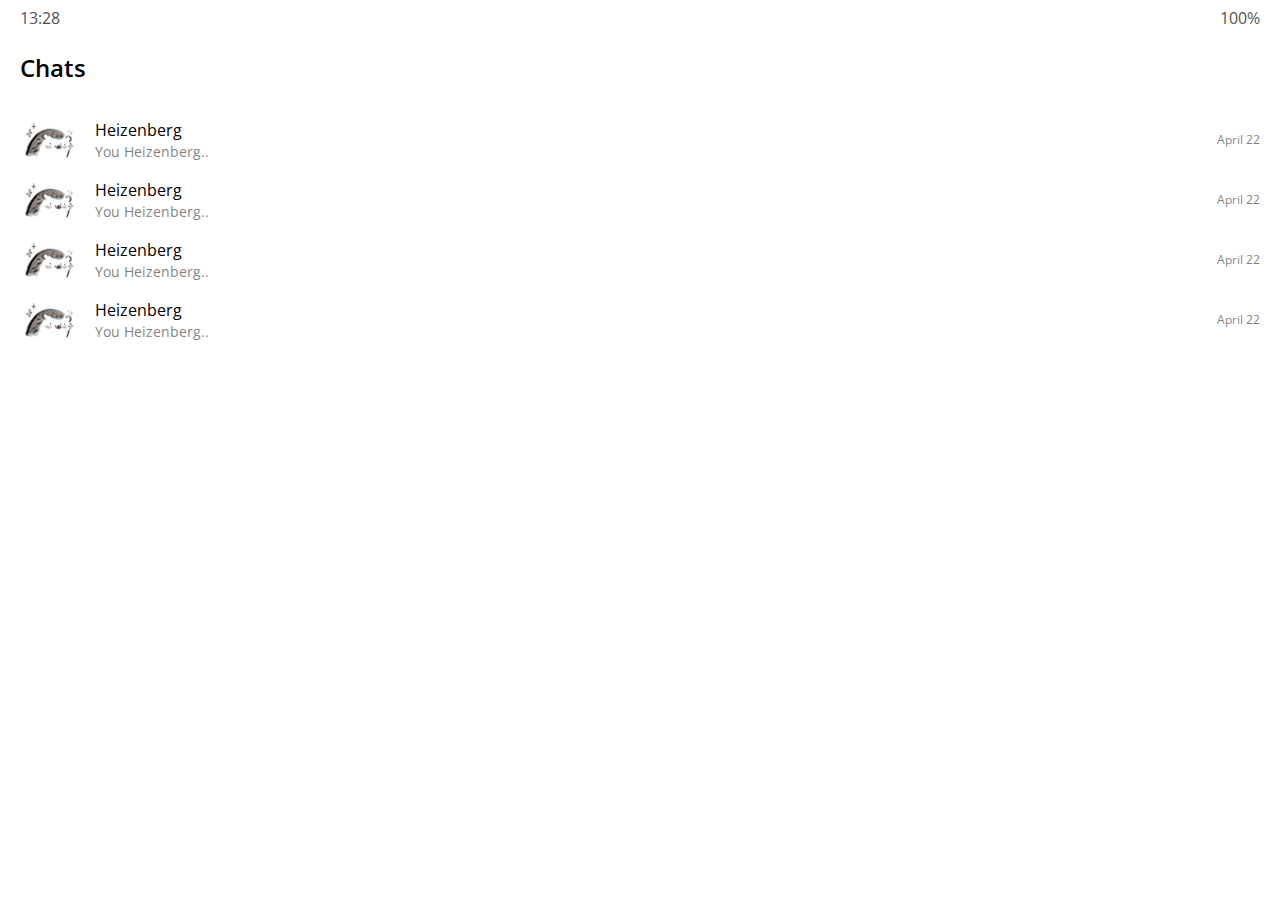
<file: index.html>
<!DOCTYPE html>
<html lang="en">
<head>
    <meta charset="UTF-8">
    <meta name="viewport" content="width=device-width, initial-scale=1.0">
    <meta http-equiv="X-UA-Compatible" content="ie=edge">
    <link
    rel="stylesheet"
    href="https://use.fontawesome.com/releases/v5.7.2/css/all.css"
    integrity="sha384-fnmOCqbTlWIlj8LyTjo7mOUStjsKC4pOpQbqyi7RrhN7udi9RwhKkMHpvLbHG9Sr"
    crossorigin="anonymous"
    />
    <link rel="stylesheet" href="css/styles.css" />
    <title>WhiteTalk | Chats</title>
</head>
<body>
    <!-- Status Bar -->
    <div class="status-bar">
        <div class="status-bar__column">
            <span class="status-bar__clock">13:28</span>
        </div>
        <div class="status-bar__column">
            <i class="fas fa-clock"></i>
            <i class="fas fa-volume-mute"></i>
            <i class="fas fa-wifi"></i>
            <span class="status-bar__battery-level">100%</span>
            <i class="fas fa-battery-full"></i>
        </div>
    </div>

    <!-- Screen Title -->
    <header class="header">
        <div class="header__header-column">
            <h1 class="header__title">Chats</h1>
        </div>
        <div class="header__header-column">
            <span class="header__icon">
                <i class="fas fa-search"></i>
            </span>
            <span class="header__icon">
                <i class="far fa-comment"></i>
            </span>
            <span class="header__icon">
                <i class="fas fa-cog"></i>
            </span>
        </div>
    </header>

    <!-- ChatScreen -->
    <main class="chats">
        <ul class="chats_list">
            <li class="chats_chat chat">
                <a href="chat.html">
                    <div class="chats__chat friend friend--lg">
                        <div class="friend__column">
                            <img src="images/avatar.jpg" alt="" class="m-avatar friend__avatar">
                            <div class="friend__content">
                                <span class="friend__name">
                                    Heizenberg
                                </span>
                                <span class="friend__bottom-text">
                                    You Heizenberg..
                                </span>
                            </div>
                        </div>
                        <div class="friend__column">
                            <span class="chat__timestamp">
                                April 22
                            </span>
                        </div>
                    </div>
                </a>
            </li>
            <li class="chats_chat chat">
                <a href="chat.html">
                    <div class="chats__chat friend friend--lg">
                        <div class="friend__column">
                            <img src="images/avatar.jpg" alt="" class="m-avatar friend__avatar">
                            <div class="friend__content">
                                <span class="friend__name">
                                    Heizenberg
                                </span>
                                <span class="friend__bottom-text">
                                    You Heizenberg..
                                </span>
                            </div>
                        </div>
                        <div class="friend__column">
                            <span class="chat__timestamp">
                                April 22
                            </span>
                        </div>
                    </div>
                </a>
            </li>
            <li class="chats_chat chat">
                <a href="chat.html">
                    <div class="chats__chat friend friend--lg">
                        <div class="friend__column">
                            <img src="images/avatar.jpg" alt="" class="m-avatar friend__avatar">
                            <div class="friend__content">
                                <span class="friend__name">
                                    Heizenberg
                                </span>
                                <span class="friend__bottom-text">
                                    You Heizenberg..
                                </span>
                            </div>
                        </div>
                        <div class="friend__column">
                            <span class="chat__timestamp">
                                April 22
                            </span>
                        </div>
                    </div>
                </a>
            </li>
            <li class="chats_chat chat">
                <a href="chat.html">
                    <div class="chats__chat friend friend--lg">
                        <div class="friend__column">
                            <img src="images/avatar.jpg" alt="" class="m-avatar friend__avatar">
                            <div class="friend__content">
                                <span class="friend__name">
                                    Heizenberg
                                </span>
                                <span class="friend__bottom-text">
                                    You Heizenberg..
                                </span>
                            </div>
                        </div>
                        <div class="friend__column">
                            <span class="chat__timestamp">
                                April 22
                            </span>
                        </div>
                    </div>
                </a>
            </li>
        </ul>
    </main>

    <!-- Navigation Bar -->
    <nav class="nav">
        <ul class="nav__list">
            <li class="nav__list-item">
                <a href="friends.html" class="nav__list-link">
                    <i class="far fa-user"></i>
                </a>
            </li>
            <li class="nav__list-item">
                <a href="index.html" class="nav__list-link">
                    <div class="nav__badge">2</div>
                    <i class="fas fa-comment"></i>
                </a>
            </li>
            <li class="nav__list-item">
                <a href="find.html" class="nav__list-link">
                    <i class="fas fa-search"></i>
                </a>
            </li>
            <li class="nav__list-item">
                <a href="more.html" class="nav__list-link">
                    <i class="fas fa-ellipsis-h"></i>
                 </a>
            </li>
        </ul>
    </nav>
</body>
</html>
</file>
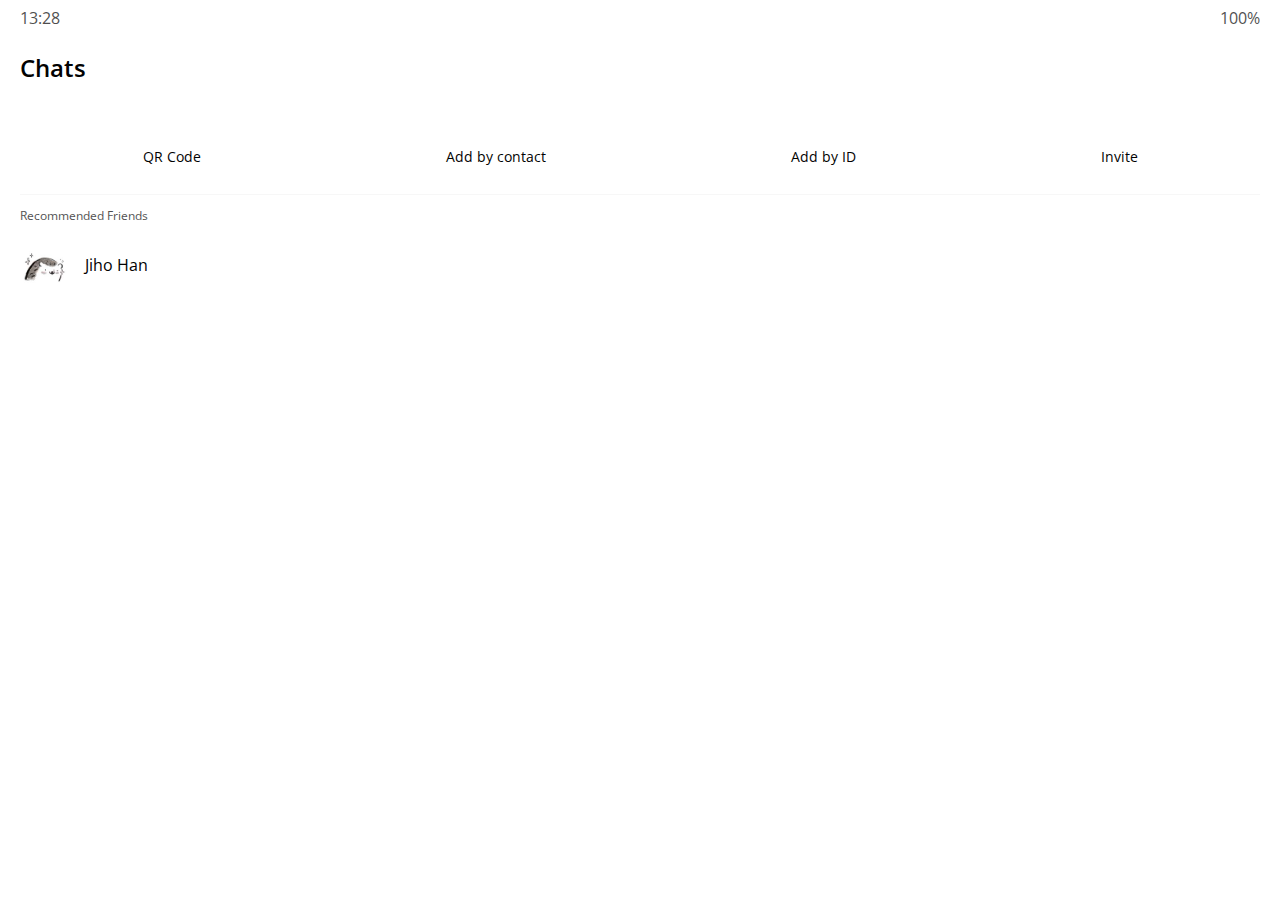
<file: find.html>
<!DOCTYPE html>
<html lang="en">
<head>
    <meta charset="UTF-8">
    <meta name="viewport" content="width=device-width, initial-scale=1.0">
    <meta http-equiv="X-UA-Compatible" content="ie=edge">
    <link
    rel="stylesheet"
    href="https://use.fontawesome.com/releases/v5.7.2/css/all.css"
    integrity="sha384-fnmOCqbTlWIlj8LyTjo7mOUStjsKC4pOpQbqyi7RrhN7udi9RwhKkMHpvLbHG9Sr"
    crossorigin="anonymous"
    />
    <link rel="stylesheet" href="css/styles.css" />
    <title>WhiteTalk | Find</title>
</head>
<body>
    <!-- Status Bar -->
    <div class="status-bar">
            <div class="status-bar__column">
                <span class="status-bar__clock">13:28</span>
            </div>
            <div class="status-bar__column">
                <i class="fas fa-clock"></i>
                <i class="fas fa-volume-mute"></i>
                <i class="fas fa-wifi"></i>
                <span class="status-bar__battery-level">100%</span>
                <i class="fas fa-battery-full"></i>
            </div>
    </div>
    <!-- Screen Title -->
    <header class="header">
            <div class="header__header-column">
                <h1 class="header__title">Chats</h1>
            </div>
            <div class="header__header-column">
                <span class="header__icon">
                    <i class="fas fa-search"></i>
                </span>
                <span class="header__icon">
                    <i class="fas fa-cog"></i>
                </span>
            </div>
    </header>

    <!-- Find Screen -->
    <main class="find">
        <header class="find__header">
            <ul class="find__header-list">
                <li class="find__header-btn header-btn">
                    <span class="header-bun__icon">
                        <i class="fas fa-qrcode fa-2x"></i>
                    </span>
                    <span class="header-btn__title">
                        QR Code
                    </span>
                </li>
                <li class="find__header-btn header-btn">
                    <span class="header-btn__icon">
                        <i class="fas fa-user-plus fa-2x"></i>
                    </span>
                    <span class="header-btn__title">
                        Add by contact
                    </span>
                </li>
                <li class="find__header-btn header-btn">
                    <span class="header-btn__icon">
                        <i class="fas fa-passport fa-2x"></i>
                    </span>
                    <span class="header-btn__title">
                        Add by ID
                    </span>
                </li>
                <li class="find__header-btn header-btn">
                    <span class="header-btn__icon">
                        <i class="far fa-envelope fa-2x"></i>
                    </span>
                    <span class="header-btn__title">
                        Invite
                    </span>
                </li>
            </ul>
        </header>
        <ul class="find__recommended">
            <h5 class="find__title">
                Recommended Friends
            </h5>
            <li class="find__friend friend friend--lg">
                <div class="friend__column">
                    <img src="images/avatar.jpg" alt="" class="friend__avatar">
                    <div class="friend__content">
                        <span class="friend__name">
                            Jiho Han
                        </span>
                    </div>
                </div>
                <div class="friend__column">
                    <div class="friend__add-btn">
                        <i class="fas fa-user-plus"></i>
                    </div>
                </div>
            </li>
        </ul>
    </main>

    <!-- Navigation Bar -->
    <nav class="nav">
        <ul class="nav__list">
            <li class="nav__list-item">
                <a href="friends.html" class="nav__list-link"><i class="far fa-user"></i></a>
            </li>
            <li class="nav__list-item">
                <a href="index.html" class="nav__list-link"><i class="fas fa-comment"></i></a>
            </li>
            <li class="nav__list-item">
                    <a href="find.html" class="nav__list-link"><i class="fas fa-search"></i></a>
            </li>
            <li class="nav__list-item">
                    <a href="more.html" class="nav__list-link"><i class="fas fa-ellipsis-h"></i></a>
            </li>
        </ul>
    </nav>
</body>
</html>
</file>
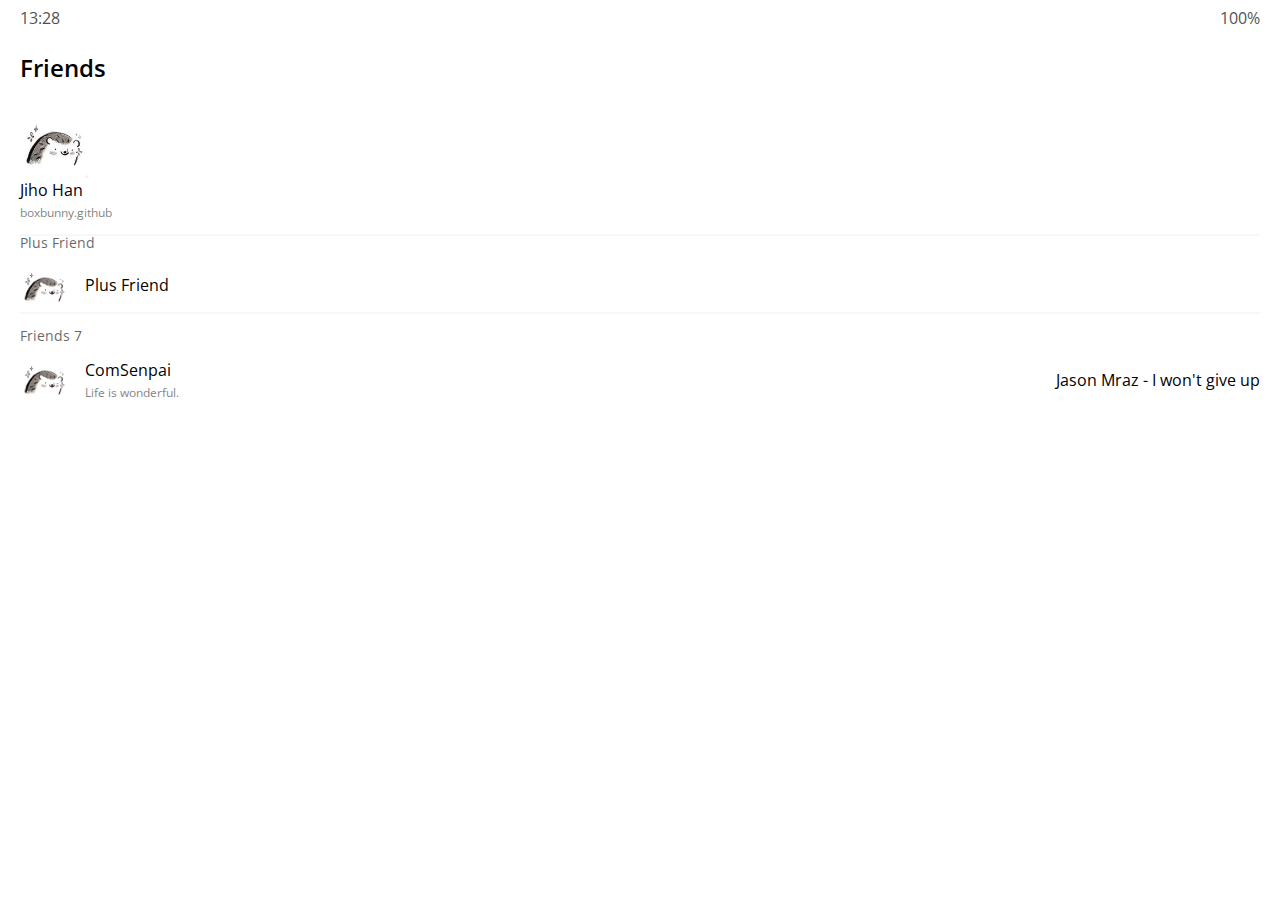
<file: friends.html>
<!DOCTYPE html>
<html lang="en">
<head>
    <meta charset="UTF-8">
    <meta name="viewport" content="width=device-width, initial-scale=1.0">
    <meta http-equiv="X-UA-Compatible" content="ie=edge">
    <link
    rel="stylesheet"
    href="https://use.fontawesome.com/releases/v5.7.2/css/all.css"
    integrity="sha384-fnmOCqbTlWIlj8LyTjo7mOUStjsKC4pOpQbqyi7RrhN7udi9RwhKkMHpvLbHG9Sr"
    crossorigin="anonymous"
    />
    <link rel="stylesheet" href="css/styles.css" />
    <title>WhiteTalk | Friends</title>
</head>
<body>
    <!-- Status Bar -->
    <div class="status-bar">
            <div class="status-bar__column">
                <span class="status-bar__clock">13:28</span>
            </div>
            <div class="status-bar__column">
                <i class="fas fa-clock"></i>
                <i class="fas fa-volume-mute"></i>
                <i class="fas fa-wifi"></i>
                <span class="status-bar__battery-level">100%</span>
                <i class="fas fa-battery-full"></i>
            </div>
    </div>
    
    <!-- Screen Title -->
    <header class="header">
        <div class="header__header-column">
            <h1 class="header__title">Friends</h1>
        </div>
        <div class="header__header-column">
            <span class="header__icon">
                <i class="fas fa-search"></i>
             </span>
            <span class="header__icon">
                <i class="fas fa-cog"></i>
            </span>
         </div>
    </header>

    <!-- Friends Screen -->
    <main class="friends">
        <header class="friends__header">
            <div class="friends__friend friends friends--lg">
                <div class="friends__column">
                    <img src="images/avatar.jpg" alt="" class="g-avatar friend__avatar">
                    <div class="friend__content">
                        <span class="friend__name">
                            Jiho Han
                        </span>
                        <span class="friend__status">
                            boxbunny.github
                        </span>
                    </div>
                </div>
            </div>
        </header>
        <div class="friends__plus">
            <h5 class="friends__title">Plus Friend</h5>
            <div class="friends__friend friend">
                <div class="friend__column">
                    <img src="images/avatar.jpg" alt="" class="friend__avatar">
                    <div class="friend__content">
                        <span class="friend__name">
                            Plus Friend
                        </span>
                    </div>
                </div>
            </div>
        </div>
        <ul class="friends__list">
            <h5 class="friends__title">Friends 7</h5>
            <li class="friends__friend friend friend--lg">
                <div class="friend__column">
                    <img src="images/avatar.jpg" alt="" class="friend__avatar">
                    <div class="friend__content">
                        <span class="friend__name">ComSenpai</span>
                        <span class="friend__status">
                            Life is wonderful.
                        </span>
                    </div>
                </div>
                <div class="friend__column">
                    <div class="friend__now-listening">
                        <span>
                            Jason Mraz - I won't give up
                        </span>
                        <i class="fas fa-play"></i>
                    </div>
                </div>
            </li>
        </ul>
    </main>
    
    <!-- Navigation Bar -->
    <nav class="nav">
        <ul class="nav__list">
            <li class="nav__list-item">
                <a href="friends.html" class="nav__list-link"><i class="far fa-user"></i></a>
            </li>
            <li class="nav__list-item">
                <a href="index.html" class="nav__list-link"><i class="fas fa-comment"></i></a>
            </li>
            <li class="nav__list-item">
                    <a href="find.html" class="nav__list-link"><i class="fas fa-search"></i></a>
            </li>
            <li class="nav__list-item">
                    <a href="more.html" class="nav__list-link"><i class="fas fa-ellipsis-h"></i></a>
            </li>
        </ul>
    </nav>
</body>
</html>
</file>
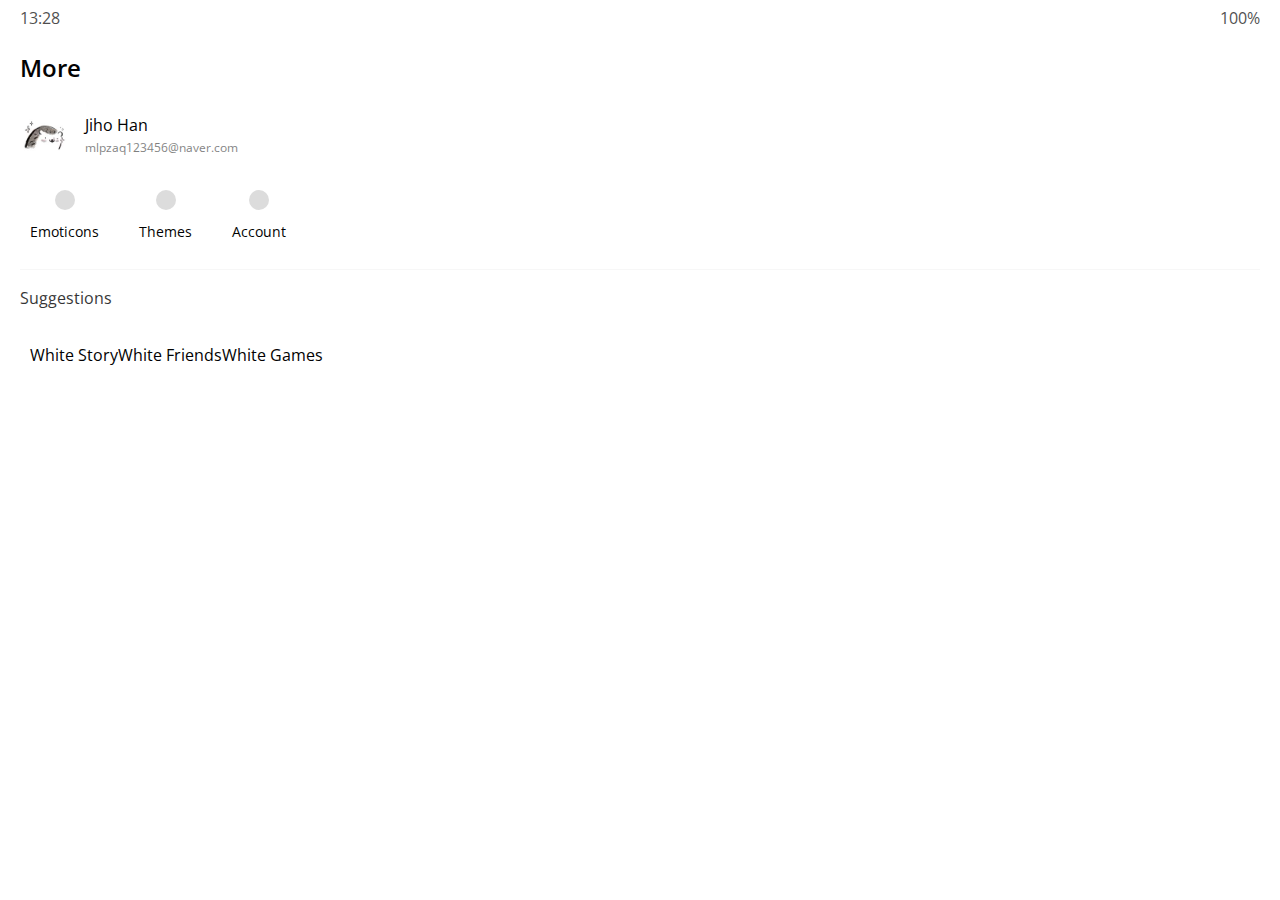
<file: more.html>
<!DOCTYPE html>
<html lang="en">
<head>
    <meta charset="UTF-8">
    <meta name="viewport" content="width=device-width, initial-scale=1.0">
    <meta http-equiv="X-UA-Compatible" content="ie=edge">
    <link
    rel="stylesheet"
    href="https://use.fontawesome.com/releases/v5.7.2/css/all.css"
    integrity="sha384-fnmOCqbTlWIlj8LyTjo7mOUStjsKC4pOpQbqyi7RrhN7udi9RwhKkMHpvLbHG9Sr"
    crossorigin="anonymous"
    />
    <link rel="stylesheet" href="css/styles.css" />
    <title>WhiteTalk | More</title>
</head>
<body>
    <!-- Status Bar -->
    <div class="status-bar">
            <div class="status-bar__column">
                <span class="status-bar__clock">13:28</span>
            </div>
            <div class="status-bar__column">
                <i class="fas fa-clock"></i>
                <i class="fas fa-volume-mute"></i>
                <i class="fas fa-wifi"></i>
                <span class="status-bar__battery-level">100%</span>
                <i class="fas fa-battery-full"></i>
            </div>
    </div>
    
        <!-- Screen Title -->
    <header class="header">
         <div class="header__header-column">
            <h1 class="header__title">More</h1>
         </div>
         <div class="header__header-column">
            <span class="header__icon">
                   <i class="fas fa-search"></i>
            </span>
               <span class="header__icon">
                   <i class="fas fa-qrcode"></i>
               </span>
               <a href="settings.html">
                    <i class="fas fa-cog"></i>
                </a>
            </div>
    </header>

    <!-- More Screen -->
    <main class="more">
        <header class="more__header">
            <div class="friends__friend friend friend--lg">
                <div class="friend__column">
                    <img src="images/avatar.jpg" alt="" class="a-avatar friend__avatar">
                    <div class="friend__content">
                        <span class="friend__name">
                            Jiho Han
                        </span>
                        <span class="friend__status">
                            mlpzaq123456@naver.com
                        </span>
                    </div>
                </div>
                <div class="friend__column">
                    <i class="far fa-comment-alt fa-2x"></i>
                </div>
            </div>
            <ul class="more__btn-list">
                <li class="more__btn">
                    <span class="more__btn-icon">
                        <i class="far fa-smile fa-2x"></i>
                    </span>
                    <span class="more__btn-title">
                        Emoticons
                    </span>
                </li>
                <li class="more__btn">
                    <span class="more__btn-icon">
                        <i class="fas fa-brush fa-2x"></i>
                    </span>
                    <span class="more__btn-title">
                        Themes
                    </span>
                </li>
                <li class="more__btn">
                    <span class="more__btn-icon">
                        <i class="fab fa-kickstarter-k fa-2x"></i>
                    </span>
                    <span class="more__btn-title">
                        Account
                    </span>
                </li>
            </ul>
        </header>
        <section class="more__suggestions">
            <h5 class="more__title">Suggestions</h5>
            <ul class="more__suggestions-list">
                <li class="more__suggestion suggetion">
                    <span class="suggestion__icon">
                        <i class="fas fa-quote-right fa-2x"></i>
                    </span>
                    <span class="suggestion__title">White Story</span>
                </li>
                <li class="more__suggestion suggetion">
                    <span class="suggestion__icon">
                        <i class="fas fa-beer fa-2x"></i>
                    </span>
                    <span class="suggestion__title">White Friends</span>
                </li>
                <li class="more__suggestion suggetion">
                    <span class="suggestion__icon">
                        <i class="fas fa-gamepad fa-2x"></i>
                    </span>
                    <span class="suggestion__title">White Games</span>
                </li>
            </ul>
        </section>
    </main>
    
    <!-- Navigation Bar -->
    <nav class="nav">
        <ul class="nav__list">
            <li class="nav__list-item">
                <a href="friends.html" class="nav__list-link"><i class="far fa-user"></i></a>
            </li>
            <li class="nav__list-item">
                <a href="index.html" class="nav__list-link"><i class="fas fa-comment"></i></a>
            </li>
            <li class="nav__list-item">
                    <a href="find.html" class="nav__list-link"><i class="fas fa-search"></i></a>
            </li>
            <li class="nav__list-item">
                    <a href="more.html" class="nav__list-link"><i class="fas fa-ellipsis-h"></i></a>
            </li>
        </ul>
    </nav>
</body>
</html>
</file>
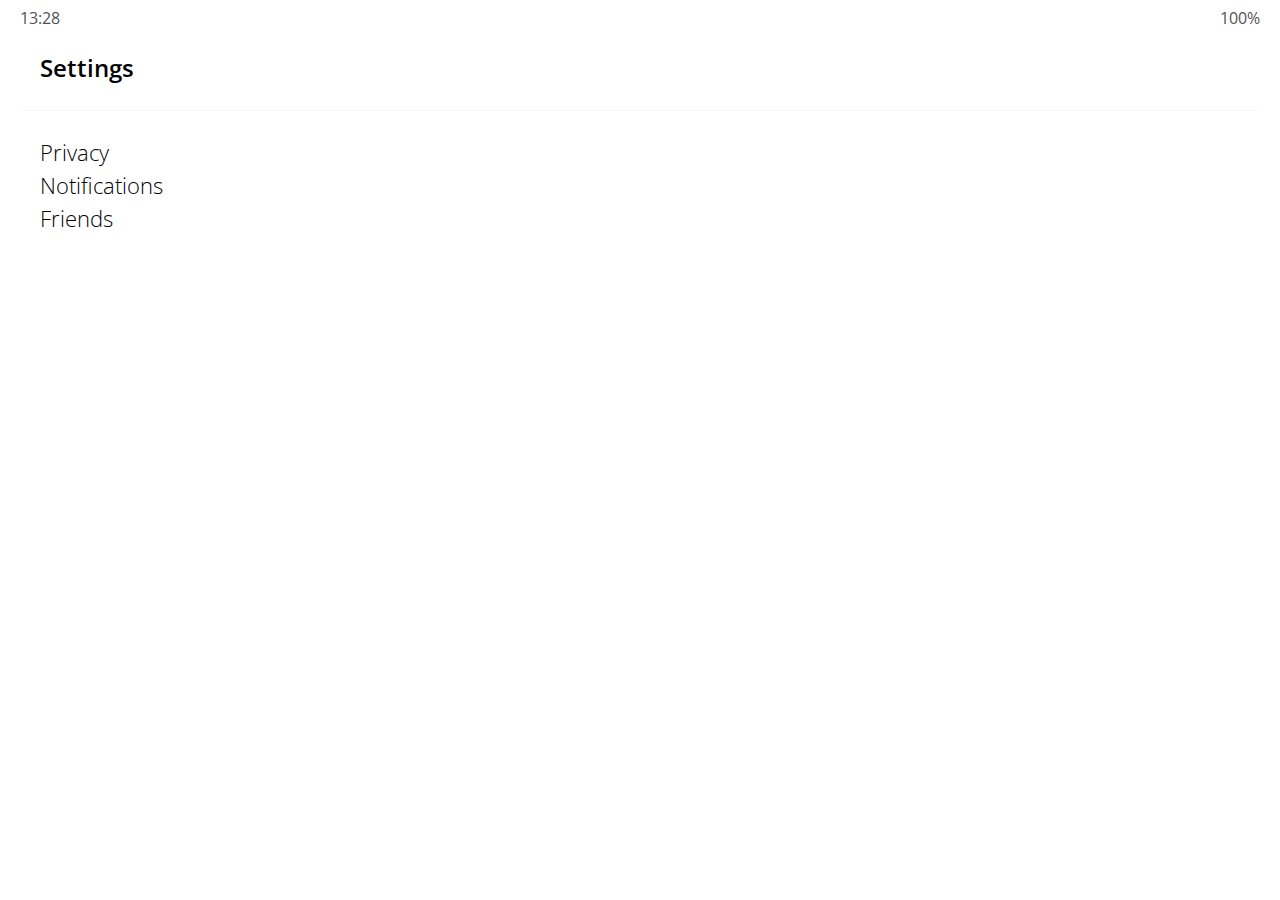
<file: settings.html>
<!DOCTYPE html>
<html lang="en">
<head>
    <meta charset="UTF-8">
    <meta name="viewport" content="width=device-width, initial-scale=1.0">
    <meta http-equiv="X-UA-Compatible" content="ie=edge">
    <link
    rel="stylesheet"
    href="https://use.fontawesome.com/releases/v5.7.2/css/all.css"
    integrity="sha384-fnmOCqbTlWIlj8LyTjo7mOUStjsKC4pOpQbqyi7RrhN7udi9RwhKkMHpvLbHG9Sr"
    crossorigin="anonymous"
    />
    <link rel="stylesheet" href="css/styles.css" />
    <title>WhiteTalk | More</title>
</head>
<body>
    <!-- Status Bar -->
    <div class="status-bar">
            <div class="status-bar__column">
                <span class="status-bar__clock">13:28</span>
            </div>
            <div class="status-bar__column">
                <i class="fas fa-clock"></i>
                <i class="fas fa-volume-mute"></i>
                <i class="fas fa-wifi"></i>
                <span class="status-bar__battery-level">100%</span>
                <i class="fas fa-battery-full"></i>
            </div>
    </div>

    <!-- Settings Screen -->
    <header class="header">
        <div class="header__header-column">
            <a href="more.html" class="header__back-btn">
                <i class="fas fa-arrow-left"></i>
            </a>
            <h1 class="header__title">Settings</h1>
        </div>
        <div class="header__header-column">
            <span class="header__icon">
                <i class="fas fa-search"></i>
            </span>
        </div>
    </header>
    <!-- Settings list -->
    <main class="settings">
        <section class="settings__sections">
            <ul class="settings__list">
                <li class="settings__setting">
                    <span class="settings__icon">
                        <i class="fas fa-lock"></i>
                    </span>
                    <span class="settings__title">Privacy</span>
                </li>
                <li class="settings__setting">
                    <span class="settings__icon">
                        <i class="far fa-bell"></i>
                    </span>
                    <span class="settings__title">Notifications</span>
                </li>
                <li class="settings__setting">
                   <span class="settings__icon">
                        <i class="far fa-user"></i>
                    </span>
                    <span class="settings__title">Friends</span>
                </li>
            </ul>
        </section>
    </main>

</body>
</html>
</file>
<file: css/styles.css>
@import url("https://fonts.googleapis.com/css?family=Open+Sans:300:400,600");
@import "reset.css";
@import "status-bar.css";
@import "header.css";
@import "nav-bar.css";
@import "friend.css";
@import "friends.css";
@import "find.css";
@import "more.css";
@import "settings.css";
@import "chat.css";

* {
  box-sizing: border-box;
}

body {
  background-color: white;
  padding: 10px 20px;
  color: #020202;
  font-family: "Open Sans", -apple-system, BlinkMacSystemFont, "Segoe UI",
    Roboto, Oxygen, Ubuntu, Cantarell, "Helvetica Neue", sans-serif;
}

a {
  color: inherit;
  text-decoration: none;
}

@keyframes fadeIn {
  from {
    opacity: 0;
    transform: translateY(50px);
  }
  to {
    opacity: 1;
    transform: none;
  }
}

main {
  animation: fadeIn 0.5s ease-in-out;
}
</file>
